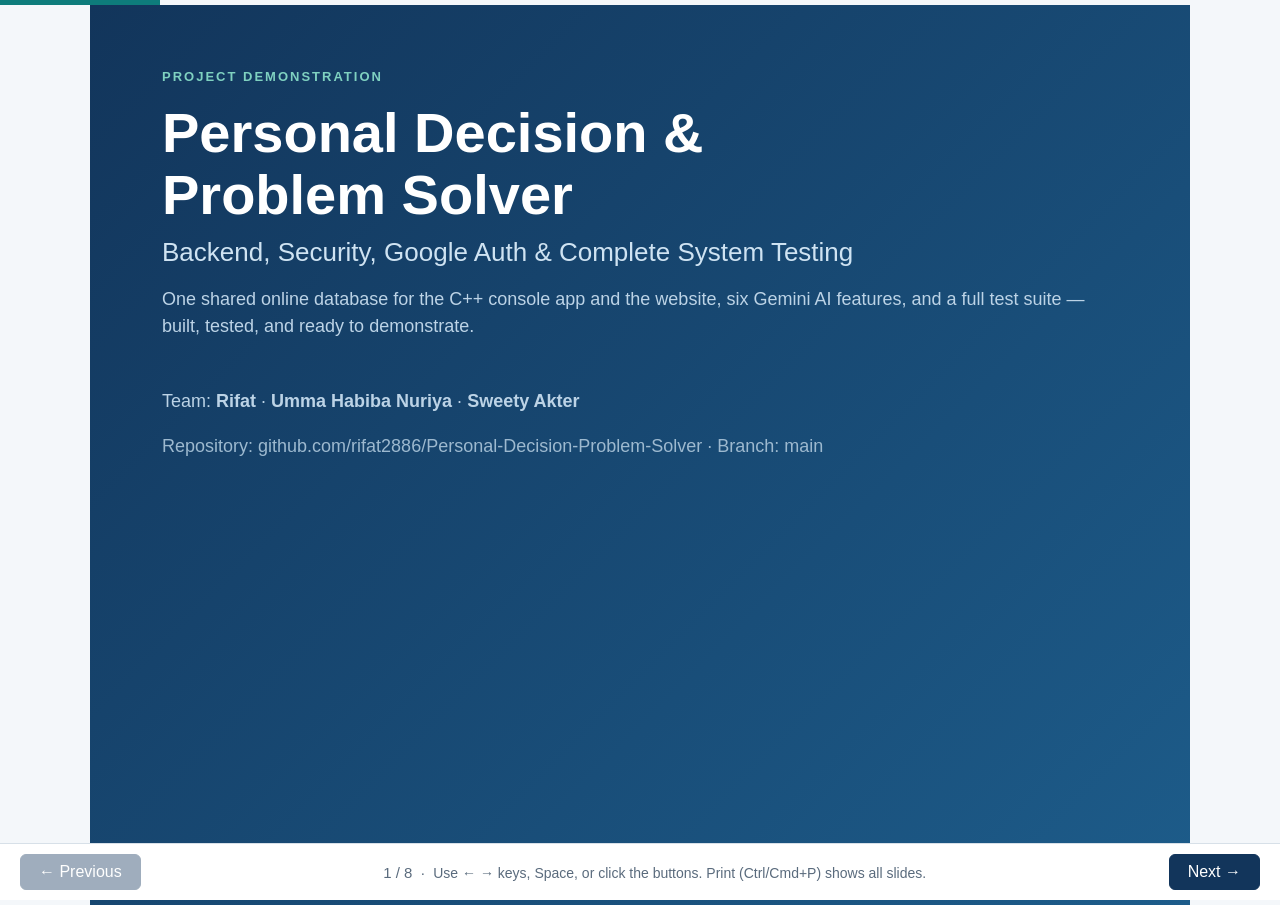
<file: docs/demo-presentation.html>
<!DOCTYPE html>
<html lang="en">
<head>
<meta charset="utf-8">
<meta name="viewport" content="width=device-width, initial-scale=1">
<title>Personal Decision &amp; Problem Solver — Project Demo</title>
<style>
  :root { --navy:#12355b; --teal:#0e7c7b; --amber:#d98e00; --ink:#1c2430;
         --muted:#5a6b7d; --line:#d7e0e8; --bg:#f4f7fa; --card:#ffffff;
         --good:#1a7f37; --warn:#b54708; }
  * { box-sizing:border-box; }
  html, body { margin:0; padding:0; background:var(--bg); color:var(--ink);
    font-family:"Segoe UI", Arial, Helvetica, sans-serif; }
  #deck { position:relative; }
  .slide { display:none; min-height:100vh; padding:64px 72px 96px;
    max-width:1100px; margin:0 auto; background:var(--card); }
  .slide.active { display:block; }
  .slide.title { background:linear-gradient(135deg, var(--navy), #1d5c8a);
    color:#fff; }
  .slide.title h1 { color:#fff; font-size:56px; line-height:1.1; margin:18px 0 12px; }
  .slide.title h2 { color:#cfe3f2; font-weight:400; font-size:26px; margin:0 0 8px; }
  .slide.title p { color:#bcd3e6; font-size:18px; }
  .kicker { text-transform:uppercase; letter-spacing:2px; font-size:13px;
    font-weight:700; color:var(--teal); }
  .slide.title .kicker { color:#7fd1c0; }
  h1 { font-size:42px; margin:10px 0 18px; color:var(--navy); line-height:1.15; }
  h2 { font-size:24px; color:var(--navy); margin:26px 0 10px; }
  h3 { font-size:19px; color:var(--navy); margin:18px 0 6px; }
  p, li { font-size:19px; line-height:1.5; }
  li { margin:6px 0; }
  .small { font-size:15px; color:var(--muted); }
  .tag { display:inline-block; padding:3px 10px; border-radius:20px;
    font-size:14px; font-weight:700; }
  .tag.tbd { background:#fff3e0; color:var(--warn); border:1px solid #f0c98a; }
  .tag.done { background:#e6f4ea; color:var(--good); border:1px solid #a3d9b1; }
  table { border-collapse:collapse; width:100%; margin:14px 0; font-size:17px; }
  th, td { border:1px solid var(--line); padding:9px 12px; text-align:left;
    vertical-align:top; }
  th { background:var(--navy); color:#fff; }
  tr:nth-child(even) td { background:#f7fafc; }
  .cols { display:grid; grid-template-columns:1fr 1fr 1fr; gap:18px; }
  .card { border:1px solid var(--line); border-radius:10px; padding:18px;
    background:#fbfcfe; }
  .card h3 { margin-top:0; }
  .card ul { margin:6px 0 0; padding-left:20px; }
  .card li { font-size:16px; }
  .num { font-size:40px; font-weight:800; color:var(--teal); }
  .demo-step { border-left:5px solid var(--teal); padding:10px 16px;
    margin:12px 0; background:#f2faf9; }
  .demo-step b { color:var(--navy); }
  code { background:#eef2f6; padding:2px 6px; border-radius:4px;
    font-size:0.9em; }
  .url { font-family:Consolas, monospace; background:#eef2f6; padding:4px 8px;
    border-radius:4px; word-break:break-all; }
  #nav { position:fixed; left:0; right:0; bottom:0; background:#fff;
    border-top:1px solid var(--line); padding:10px 20px;
    display:flex; justify-content:space-between; align-items:center;
    font-size:15px; color:var(--muted); z-index:10; }
  #nav button { font-size:16px; padding:8px 18px; border-radius:6px;
    border:1px solid var(--navy); background:var(--navy); color:#fff;
    cursor:pointer; }
  #nav button:disabled { opacity:.4; cursor:default; }
  #bar { height:5px; background:var(--teal); width:0; }
  .hint { font-size:14px; }
  svg.diagram { width:100%; height:auto; border:1px solid var(--line);
    border-radius:10px; background:#fbfcfe; }
  @media print {
    body { background:#fff; }
    #nav, #bar { display:none; }
    .slide { display:block !important; min-height:auto; page-break-after:always;
      padding:32px 40px; max-width:none; }
    .slide.title { -webkit-print-color-adjust:exact; print-color-adjust:exact; }
  }
</style>
</head>
<body>
<div id="bar"></div>
<div id="deck">

<!-- 1. TITLE -->
<section class="slide title active">
  <div class="kicker">Project Demonstration</div>
  <h1>Personal Decision &amp;<br>Problem Solver</h1>
  <h2>Backend, Security, Google Auth &amp; Complete System Testing</h2>
  <p>One shared online database for the C++ console app and the website,
     six Gemini AI features, and a full test suite &mdash; built, tested,
     and ready to demonstrate.</p>
  <p style="margin-top:48px;">Team: <b>Rifat</b> &middot; <b>Umma Habiba Nuriya</b>
     &middot; <b>Sweety Akter</b></p>
  <p class="small" style="color:#9db9cf;">Repository:
     github.com/rifat2886/Personal-Decision-Problem-Solver &middot;
     Branch: main</p>
</section>

<!-- 2. PROBLEM + TEAM -->
<section class="slide">
  <div class="kicker">The problem</div>
  <h1>Everyday decisions are scattered</h1>
  <p>Decisions, tasks, money, and habits live in different notebooks and apps.
     Nothing connects a decision to the task, the budget, or the habit that
     follows it &mdash; and nothing explains <i>why</i> one option is better
     than another.</p>
  <h2>Our answer</h2>
  <ul>
    <li><b>One system:</b> a C++ console app and a website that share the same
        online PostgreSQL database.</li>
    <li><b>One login:</b> every user sees only their own data.</li>
    <li><b>AI help:</b> six Gemini assistants that explain their
        recommendations instead of just giving an answer.</li>
  </ul>
  <h2>The team</h2>
  <div class="cols">
    <div class="card">
      <h3>Rifat</h3>
      <p class="small">System Core &amp; Authentication</p>
      <ul>
        <li>Registration, login / logout, profile, admin</li>
        <li>Password validation &amp; change</li>
        <li>Time allocation, study planner</li>
        <li>Dashboard &amp; C++ backend server</li>
      </ul>
    </div>
    <div class="card">
      <h3>Umma Habiba Nuriya</h3>
      <p class="small">Logic &amp; Decision Engine</p>
      <ul>
        <li>Daily decision maker, priority calculator</li>
        <li>Task prioritization, task status</li>
        <li>Compare options, deadline alert</li>
        <li>Decision explanation, multi-task decision</li>
      </ul>
    </div>
    <div class="card">
      <h3>Sweety Akter</h3>
      <p class="small">Planner &amp; Habit Tracker</p>
      <ul>
        <li>Budget management, income &amp; expense tracking</li>
        <li>Savings goals, habit tracker, habit streak</li>
        <li>Weekly / monthly reports</li>
        <li>TXT / CSV export</li>
      </ul>
    </div>
  </div>
</section>

<!-- 3. ARCHITECTURE -->
<section class="slide">
  <div class="kicker">Architecture</div>
  <h1>Four parts, one database</h1>
  <svg class="diagram" viewBox="0 0 980 470" role="img"
       aria-label="Architecture diagram: user reaches the dashboard frontend and the console app; both reach the C++ backend server and the Neon PostgreSQL database; the server calls the Gemini API.">
    <defs>
      <marker id="arr" markerWidth="8" markerHeight="8" refX="7" refY="4"
              orient="auto"><path d="M0,0 L8,4 L0,8 z" fill="#12355b"/></marker>
    </defs>
    <rect x="20" y="30" width="180" height="70" rx="8" fill="#12355b"/>
    <text x="110" y="60" fill="#fff" text-anchor="middle" font-size="16" font-weight="bold">User</text>
    <text x="110" y="82" fill="#cfe3f2" text-anchor="middle" font-size="13">browser / terminal</text>
    <rect x="280" y="30" width="260" height="70" rx="8" fill="#eaf4f4" stroke="#0e7c7b" stroke-width="2"/>
    <text x="410" y="60" fill="#12355b" text-anchor="middle" font-size="16" font-weight="bold">Dashboard frontend</text>
    <text x="410" y="82" fill="#5a6b7d" text-anchor="middle" font-size="13">index.html / app.js / style.css — 30 sections</text>
    <rect x="280" y="150" width="260" height="70" rx="8" fill="#eaf4f4" stroke="#0e7c7b" stroke-width="2"/>
    <text x="410" y="180" fill="#12355b" text-anchor="middle" font-size="16" font-weight="bold">C++ console app</text>
    <text x="410" y="202" fill="#5a6b7d" text-anchor="middle" font-size="13">project — menus 0–43</text>
    <rect x="620" y="30" width="330" height="110" rx="8" fill="#fff3e0" stroke="#d98e00" stroke-width="2"/>
    <text x="785" y="60" fill="#12355b" text-anchor="middle" font-size="16" font-weight="bold">C++ backend server</text>
    <text x="785" y="82" fill="#5a6b7d" text-anchor="middle" font-size="13">dashboard/cpp_server.cpp</text>
    <text x="785" y="102" fill="#5a6b7d" text-anchor="middle" font-size="13">REST API + static files + Gemini client</text>
    <text x="785" y="122" fill="#5a6b7d" text-anchor="middle" font-size="13">runs on localhost (VPS planned)</text>
    <rect x="620" y="190" width="330" height="90" rx="8" fill="#e8f0f8" stroke="#12355b" stroke-width="2"/>
    <text x="785" y="220" fill="#12355b" text-anchor="middle" font-size="16" font-weight="bold">Neon PostgreSQL</text>
    <text x="785" y="242" fill="#5a6b7d" text-anchor="middle" font-size="13">shared database — 10 tables</text>
    <text x="785" y="262" fill="#5a6b7d" text-anchor="middle" font-size="13">console + website read &amp; write the same rows</text>
    <rect x="620" y="320" width="330" height="90" rx="8" fill="#f3eefc" stroke="#6a4fb3" stroke-width="2"/>
    <text x="785" y="350" fill="#12355b" text-anchor="middle" font-size="16" font-weight="bold">Gemini API</text>
    <text x="785" y="372" fill="#5a6b7d" text-anchor="middle" font-size="13">default model: gemini-3-flash-preview</text>
    <text x="785" y="392" fill="#5a6b7d" text-anchor="middle" font-size="13">key only in the GEMINI_API_KEY env var</text>
    <line x1="200" y1="60" x2="272" y2="60" stroke="#12355b" stroke-width="2" marker-end="url(#arr)"/>
    <line x1="200" y1="75" x2="272" y2="170" stroke="#12355b" stroke-width="2" marker-end="url(#arr)"/>
    <line x1="540" y1="65" x2="612" y2="75" stroke="#12355b" stroke-width="2" marker-end="url(#arr)"/>
    <line x1="540" y1="185" x2="612" y2="225" stroke="#12355b" stroke-width="2" marker-end="url(#arr)"/>
    <line x1="785" y1="140" x2="785" y2="182" stroke="#12355b" stroke-width="2" marker-end="url(#arr)"/>
    <line x1="785" y1="280" x2="785" y2="312" stroke="#12355b" stroke-width="2" marker-end="url(#arr)"/>
    <text x="490" y="440" text-anchor="middle" font-size="14" fill="#5a6b7d">Vercel hosts the frontend only (no /api proxy) — the demo runs on localhost, which serves dashboard + API from one origin.</text>
  </svg>
  <ul>
    <li><b>Shared database:</b> a decision saved in the console appears on the
        website, and vice versa.</li>
    <li><b>Fail fast:</b> if the database is unreachable, server and console
        stop with an error &mdash; they never silently fall back to local files.</li>
    <li><b>Hosting:</b> Render requires a card, so there is no Render service — the demo runs on localhost, and VPS hosting is planned.</li>
  </ul>
</section>

<!-- 4. FEATURES -->
<section class="slide">
  <div class="kicker">Features</div>
  <h1>Console, dashboard, and AI</h1>
  <div class="cols">
    <div class="card">
      <h3>Console app</h3>
      <p class="small">Menus 0–43</p>
      <ul>
        <li>Register / login / profile / admin</li>
        <li>Daily decision, priority, multi-task</li>
        <li>Tasks, deadlines, compare options</li>
        <li>Income / expense, savings, habits</li>
        <li>Reports, export, backup / restore</li>
      </ul>
    </div>
    <div class="card">
      <h3>Dashboard</h3>
      <p class="small">30 sections</p>
      <ul>
        <li>Overview with charts and totals</li>
        <li>All console features in the browser</li>
        <li>Login gate: only landing + auth are public</li>
        <li>Mobile responsive (drawer under 720 px)</li>
        <li>Works from localhost (VPS URL once hosting is live)</li>
      </ul>
    </div>
    <div class="card">
      <h3>Formulas (verified)</h3>
      <ul>
        <li>Priority = urgency &times; 2 + importance &times; 3 (max 50)</li>
        <li>Compare = benefit &times; 3 &minus; cost &minus; risk</li>
        <li>Multi-task: highest urgency first, within energy / time budgets</li>
        <li>Budget: remaining &lt; 0 &rarr; &ldquo;Reduce expenses.&rdquo;</li>
      </ul>
    </div>
  </div>
  <h2>Six Gemini AI features</h2>
  <table>
    <tr><th>Feature</th><th>What it does</th></tr>
    <tr><td>Daily Decision Assistant</td><td>Recommends one option, with reasons</td></tr>
    <tr><td>Task Analyzer</td><td>Priority, urgency, and next action for a task</td></tr>
    <tr><td>Study Planner</td><td>Day-by-day plan from subjects, hours, and exam date</td></tr>
    <tr><td>Problem Solver</td><td>Analysis, options, recommended solution, action steps</td></tr>
    <tr><td>Budget Assistant</td><td>Advice on server-computed figures &mdash; Gemini never calculates</td></tr>
    <tr><td>Habit Assistant</td><td>Advice from real streak and completion figures</td></tr>
  </table>
  <p>Every AI reply is saved to a per-user AI history (view and delete in the
     dashboard). The API key is never in the code, the repo, a log, or a response.</p>
</section>

<!-- 5. LIVE DEMO FLOW -->
<section class="slide">
  <div class="kicker">Live demo</div>
  <h1>Demo flow</h1>
  <p>Demo URL: <span class="url">http://127.0.0.1:8000/</span>
     <span class="tag tbd">Local demo &mdash; Render blocked (card required)</span></p>
  <p class="small">The demo runs on this PC (localhost). No wake-up wait: the
     local server is already running. The console and the dashboard share the
     same database (Neon online database when <code>DATABASE_URL</code> is
     set, otherwise the local txt files).</p>
  <div class="demo-step"><b>1. Register first &mdash;</b> the first account on a
    fresh database becomes ADMIN. Register before sharing the URL.</div>
  <div class="demo-step"><b>2. Log in &mdash;</b> show the overview: decisions,
    tasks, income / expense / balance, savings, habits.</div>
  <div class="demo-step"><b>3. Console + website, same data &mdash;</b> add a
    task in the console (menu 13), refresh the dashboard, and show it there.
    Then add a transaction on the website and show the balance in the
    console (menu 18).</div>
  <div class="demo-step"><b>4. AI Daily Decision &mdash;</b> ask &ldquo;Should I study
    maths or physics tonight?&rdquo; and show the recommendation, then open
    AI History to show the saved reply.</div>
  <div class="demo-step"><b>5. AI Budget Assistant &mdash;</b> enter an income
    and expenses, show the server-computed remaining and the DEFICIT warning
    when expenses exceed income.</div>
  <div class="demo-step"><b>6. Per-user security &mdash;</b> log in as a second
    user and show that the first user's tasks, decisions, and AI history are
    not visible.</div>
  <p class="small">Health check during the demo:
     <code>http://127.0.0.1:8000/api/health</code> should answer
     <code>{"ok":true,"backend":"C++","storage":"postgres"}</code>.</p>
</section>

<!-- 6. TESTING EVIDENCE -->
<section class="slide">
  <div class="kicker">Testing evidence</div>
  <h1>Tested, not claimed</h1>
  <p>Full local regression, all passing (verified 2026-11-15): 17 suites,
     1689 checks, 0 failed. Every number below is a real test run &mdash; no test
     is reported as passed unless it ran.</p>
  <table>
    <tr><th>Suite</th><th>Result</th></tr>
    <tr><td>Build (C++ server + console)</td><td>0 warnings</td></tr>
    <tr><td>Gemini client tests</td><td>27 / 27</td></tr>
    <tr><td>AI endpoint tests (mock Gemini)</td><td>639 / 639</td></tr>
    <tr><td>Console tests</td><td>14 / 14</td></tr>
    <tr><td>Console + Postgres tests</td><td>58 / 58</td></tr>
    <tr><td>API tests</td><td>97 / 97 (C++ server) + 97 / 97 (Python server)</td></tr>
    <tr><td>Per-user isolation tests</td><td>29 / 29 (C++ server) + 29 / 29 (Python server)</td></tr>
    <tr><td>Postgres tests</td><td>88 / 88</td></tr>
    <tr><td>Database failure tests</td><td>36 / 36</td></tr>
    <tr><td>Google Auth tests</td><td>85 / 85</td></tr>
    <tr><td>Delete tests</td><td>110 / 110</td></tr>
    <tr><td>Browser (dashboard) tests</td><td>274 / 274</td></tr>
    <tr><td>Auth-gate tests</td><td>58 / 58</td></tr>
    <tr><td>Mobile tests</td><td>48 / 48</td></tr>
    <tr><td>Live end-to-end (server + real Gemini API)</td><td>23 / 23</td></tr>
  </table>
  <p><span class="tag done">PASS</span> &nbsp;Linux + Windows CI green on
     main &mdash; CI #36 SUCCESS (2026-11-12, 4m 55s; both jobs green).</p>
  <p><span class="tag tbd">TBD</span> &nbsp;Live verification of the console +
     dashboard against the real Neon database from the demo PC &mdash; the
     local cross-check passed (console &harr; API, both directions); the
     Neon-from-PC step is in the demo runbook, not claimed here.</p>
</section>

<!-- 7. SECURITY -->
<section class="slide">
  <div class="kicker">Security</div>
  <h1>Your data stays yours</h1>
  <ul>
    <li><b>First user is ADMIN.</b> Later users are USER. There is no
        promote / demote / password-reset endpoint by design.</li>
    <li><b>Per-user isolation.</b> Every read is owner-filtered; asking for
        another user's row returns 404, never the data.</li>
    <li><b>Passwords</b> are stored as PBKDF2 hashes, never in plain text.
        Minimum 8 characters, with a letter and a digit.</li>
    <li><b>Sessions</b> are in-memory tokens, 12-hour expiry. A server
        restart logs users out.</li>
    <li><b>Login rate limit:</b> 5 failed attempts per username in 300
        seconds, then 429.</li>
    <li><b>AI history</b> is strictly per-user; the Gemini key is sent only
        as the <code>x-goog-api-key</code> header and never appears in a
        response, log, or the database.</li>
    <li><b>Input is data, not instructions.</b> The AI instruction is a
        fixed server-side constant; user text is quoted data.</li>
  </ul>
  <h2>Known limits (stated honestly)</h2>
  <ul>
    <li><b>No hosted backend yet.</b> The demo runs on localhost, so the
        server must stay running on the demo PC; VPS hosting is planned.
        Postgres mode is mandatory so the console and the website share one
        database.</li>
    <li>The default Gemini model is <code>gemini-3-flash-preview</code>;
        <code>gemini-2.0-flash</code> and <code>gemini-2.5-flash</code> are
        retired, and <code>gemini-3.8-flash</code> (production target) was
        answering 503 on 2026-11-09.</li>
    <li>The Python server is a local fallback only: no AI (501), no Postgres.</li>
  </ul>
</section>

<!-- 8. FUTURE WORK -->
<section class="slide">
  <div class="kicker">Future work</div>
  <h1>What comes next</h1>
  <table>
    <tr><th>Item</th><th>Status</th></tr>
    <tr><td>VPS hosting live + verified (health, database, auth, API, website)</td><td><span class="tag tbd">Planned &mdash; Saturday 14 Nov</span></td></tr>
    <tr><td>Linux + Windows CI green on main</td><td><span class="tag done">Done &mdash; CI #36 SUCCESS (2026-11-12)</span></td></tr>
    <tr><td>Re-test <code>gemini-3.8-flash</code> as the production model</td><td><span class="tag tbd">TBD</span></td></tr>
    <tr><td>Full-database backup / restore rehearsal on the live database</td><td><span class="tag tbd">TBD</span></td></tr>
    <tr><td>Merge to <code>main</code></td><td><span class="tag done">Done &mdash; PR #71 merged 2026-11-12</span></td></tr>
    <tr><td>Vercel <code>/api</code> proxy so the Vercel site can call the backend</td><td><span class="tag tbd">TBD</span></td></tr>
  </table>
  <h2>Deliberately not built</h2>
  <ul>
    <li>No promote / demote / password-reset endpoint (admin recovery is a
        database-owner-only offline operation).</li>
    <li>No card on file &mdash; Render was blocked for requiring one; the
        only planned paid service is VPS hosting (BDT 399&ndash;499/month).</li>
    <li>No public launch, domain, or DNS change in this phase.</li>
  </ul>
  <h1 style="margin-top:40px;">Thank you — questions?</h1>
  <p>Repository: github.com/rifat2886/Personal-Decision-Problem-Solver</p>
  <p class="small">Full documentation: architecture.md, api.md, and google-auth.md.
     Test numbers on the testing slide are the verified local regression of
     2026-11-12; anything marked TBD is not yet verified and is not claimed as done.</p>
</section>

</div>
<div id="nav">
  <button id="prevBtn" type="button">&larr; Previous</button>
  <span><span id="counter">1 / 8</span> &nbsp;·&nbsp;
    <span class="hint">Use &larr; &rarr; keys, Space, or click the buttons. Print (Ctrl/Cmd+P) shows all slides.</span></span>
  <button id="nextBtn" type="button">Next &rarr;</button>
</div>
<script>
(function () {
  var slides = Array.prototype.slice.call(document.querySelectorAll('.slide'));
  var idx = 0;
  var counter = document.getElementById('counter');
  var prevBtn = document.getElementById('prevBtn');
  var nextBtn = document.getElementById('nextBtn');
  var bar = document.getElementById('bar');
  function show(i) {
    idx = Math.max(0, Math.min(slides.length - 1, i));
    slides.forEach(function (s, j) { s.classList.toggle('active', j === idx); });
    counter.textContent = (idx + 1) + ' / ' + slides.length;
    prevBtn.disabled = idx === 0;
    nextBtn.disabled = idx === slides.length - 1;
    bar.style.width = ((idx + 1) / slides.length * 100) + '%';
    window.scrollTo(0, 0);
  }
  prevBtn.addEventListener('click', function () { show(idx - 1); });
  nextBtn.addEventListener('click', function () { show(idx + 1); });
  document.addEventListener('keydown', function (e) {
    if (e.key === 'ArrowRight' || e.key === ' ' || e.key === 'PageDown') { e.preventDefault(); show(idx + 1); }
    if (e.key === 'ArrowLeft' || e.key === 'PageUp') { e.preventDefault(); show(idx - 1); }
    if (e.key === 'Home') { show(0); }
    if (e.key === 'End') { show(slides.length - 1); }
  });
  document.addEventListener('click', function (e) {
    if (e.target.closest('button') || e.target.closest('a')) return;
    if (e.clientX > window.innerWidth * 0.6) show(idx + 1);
    else if (e.clientX < window.innerWidth * 0.4) show(idx - 1);
  });
  show(0);
})();
</script>
</body>
</html>
</file>
